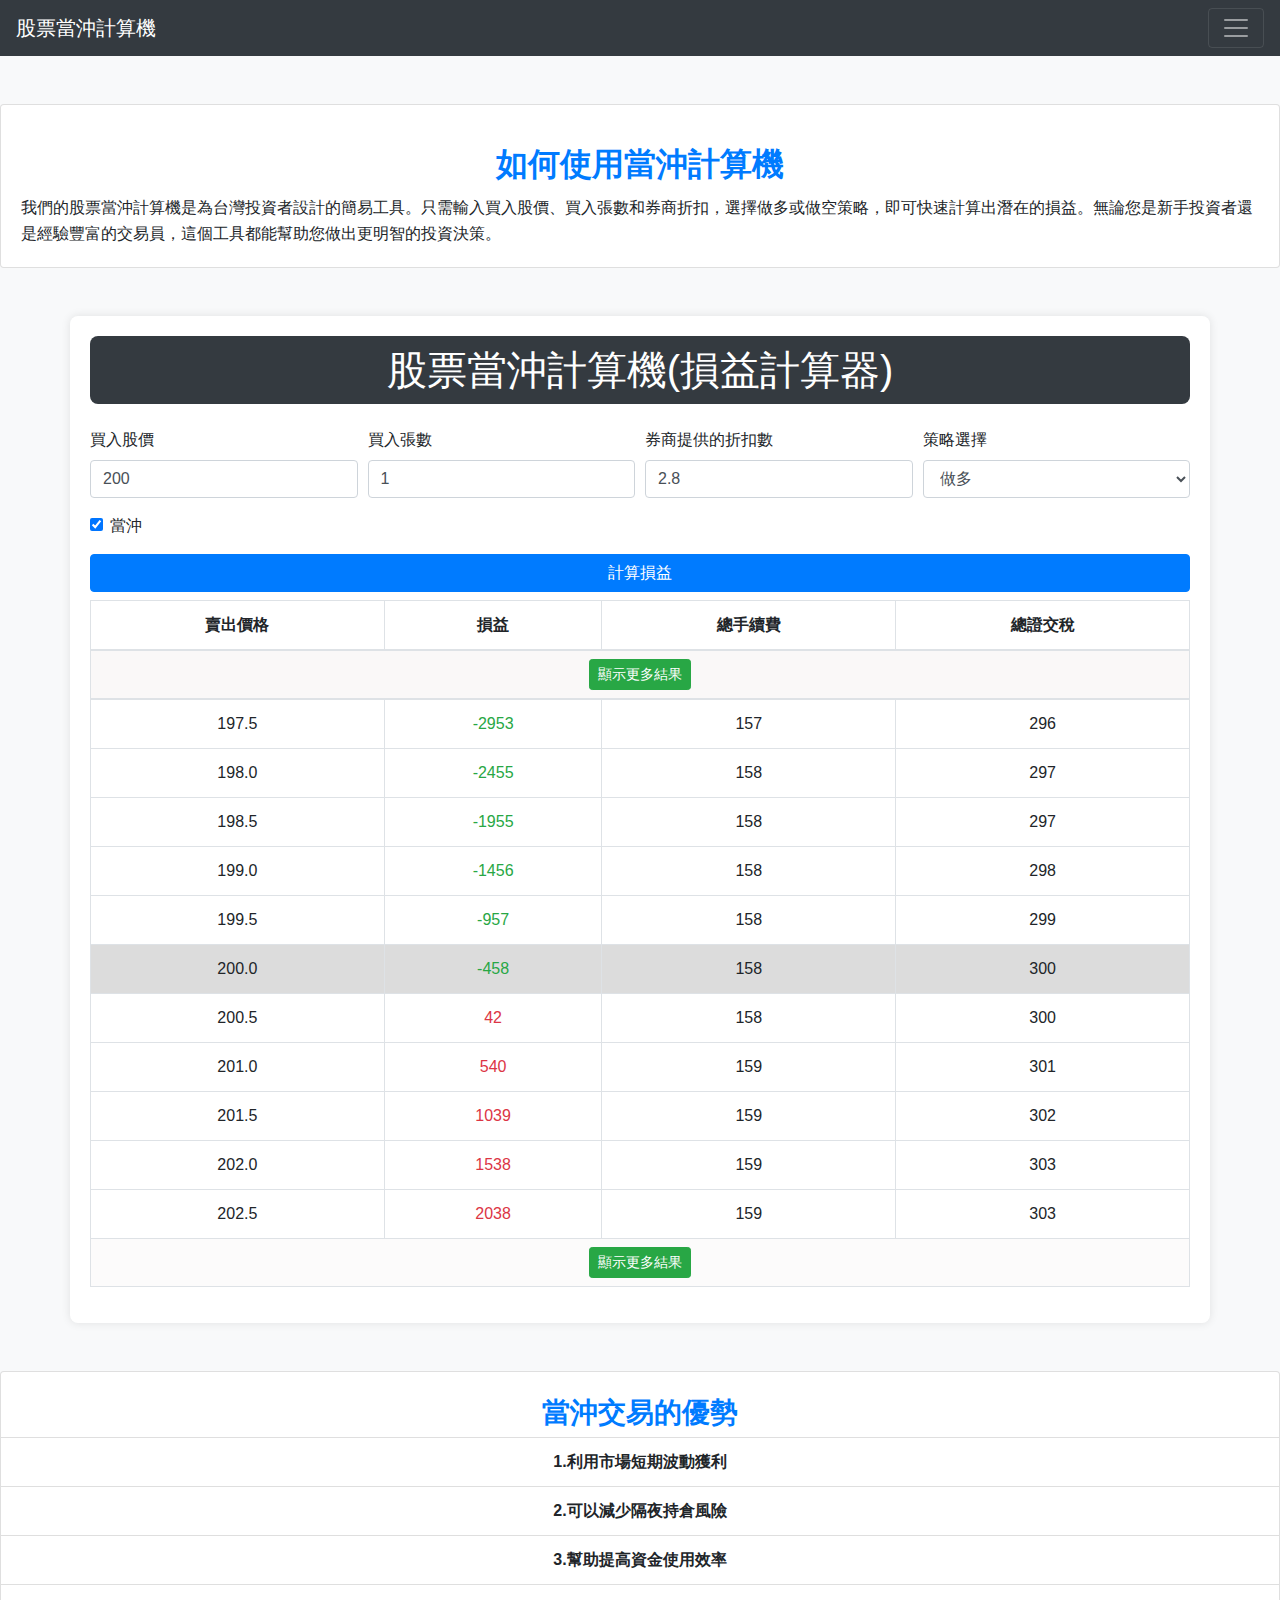
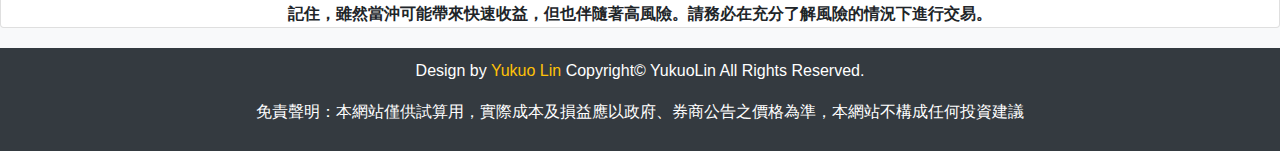
<file: index.html>
<!DOCTYPE html>
<html lang="zh-Hant">

<head>
    <meta charset="UTF-8">
    <meta name="viewport" content="width=device-width, initial-scale=1.0">
    <title>股票當沖計算機 | 台股損益計算器 | 簡易介面 | 2024最新版</title>
    <meta name="description" content="2024最新台股當沖計算機,簡潔易用介面。快速計算股票交易損益,支持做多做空。免費使用,適合新手和專業投資者。立即試算您的投資收益!">
    <meta name="keywords" content="股票當沖計算機, 股票損益計算器, 股價計算器, 股票收益計算, 股票當沖, 做多, 做空, 股票交易, 股票收益, 台股">
    <meta name="author" content="Yukuo Lin">
    <meta name="robots" content="index, follow">
    <meta name="google-site-verification" content="Xbb8YU7cpGekhj0w4rnyZ8dIU-oqj7rPpY-SDo8FsMc" />

    <!-- Social Media Integration -->
    <meta property="og:title" content="股票當沖計算機 | 台股損益計算器 | 簡易介面 | 2024最新版">
    <meta property="og:description" content="2024最新台股當沖計算機,簡潔易用介面。快速計算股票交易損益,支持做多做空。免費使用,適合新手和專業投資者。立即試算您的投資收益!">
    <meta property="og:url" content="https://yukuolin.github.io/">
    <meta property="og:type" content="website">

    <meta name="twitter:card" content="summary_large_image">
    <meta name="twitter:title" content="股票當沖計算機 | 台股損益計算器 | 簡易介面 | 2024最新版">
    <meta name="twitter:description" content="2024最新台股當沖計算機,簡潔易用介面。快速計算股票交易損益,支持做多做空。免費使用,適合新手和專業投資者。立即試算您的投資收益!">

    <link href="https://stackpath.bootstrapcdn.com/bootstrap/4.5.2/css/bootstrap.min.css" rel="stylesheet">
    <link rel="stylesheet" href="style.css">
    <script src="https://code.jquery.com/jquery-3.5.1.min.js" defer></script>
    <script src="https://stackpath.bootstrapcdn.com/bootstrap/4.5.2/js/bootstrap.min.js" defer></script>
    <script src="/my.js" defer></script>

    <!-- google ad -->
    <script async src="https://pagead2.googlesyndication.com/pagead/js/adsbygoogle.js?client=ca-pub-3630139872305550"
        crossorigin="anonymous"></script>

    <!-- Structured Data for Rich Snippets -->
    <script type="application/ld+json">
    {
        "@context": "http://schema.org",
        "@type": "WebPage",
        "name": "股票當沖計算機",
        "description": "2024最新台股當沖計算機,簡潔易用介面。快速計算股票交易損益,支持做多做空。免費使用,適合新手和專業投資者。立即試算您的投資收益!",
        "author": {
            "@type": "Person",
            "name": "Yukuo Lin"
        },
        "mainEntity": {
            "@type": "WebPageElement",
            "name": "股票當沖計算機",
            "description": "這個股票當沖計算機可以幫助您計算股票交易的損益，無論是做多還是做空。",
            "url": "https://yukuolin.github.io/"
        }
    }
    </script>
    <script type="application/ld+json">
    {
      "@context": "http://schema.org",
      "@type": "SoftwareApplication",
      "name": "股票當沖計算機",
      "applicationCategory": "FinanceApplication",
      "operatingSystem": "Web",
      "offers": {
        "@type": "Offer",
        "price": "0",
        "priceCurrency": "TWD"
      }
    }
    </script>
</head>

<body role="document">
    <!-- onead -->
<!--     <div id="div-onead-draft"></div>
    <script type="text/javascript">
        var custom_call = function (params) {
            if (params.hasAd) {
                console.log('TD has AD')
            } else {
                console.log('TD AD Empty')
            }
        }
        ONEAD_TEXT = {};
        ONEAD_TEXT.pub = {};
        ONEAD_TEXT.pub.uid = "2000257";
        ONEAD_TEXT.pub.slotobj = document.getElementById("div-onead-draft");
        ONEAD_TEXT.pub.player_mode = "text-drive";
        ONEAD_TEXT.pub.queryAdCallback = custom_call;
        window.ONEAD_text_pubs = window.ONEAD_text_pubs || [];
        ONEAD_text_pubs.push(ONEAD_TEXT);
    </script>
    <script src="https://ad-specs.guoshipartners.com/static/js/ad-serv.min.js"></script> -->

    <!-- full ad -->
    <!-- <div id="oneadMFSDFPTag"></div>
    <script type="text/javascript">
        var custom_call = function (params) {
            if (params.hasAd) {
                console.log('MFS has AD')
            } else {
                console.log('MFS AD empty')
            }
        }
        var _ONEAD = {};
        _ONEAD.pub = {};
        _ONEAD.pub.slotobj = document.getElementById("oneadMFSDFPTag");
        _ONEAD.pub.slots = ["div-onead-ad"];
        _ONEAD.pub.uid = "2000257";
        _ONEAD.pub.external_url = "https://onead.onevision.com.tw/";
        _ONEAD.pub.player_mode_div = "div-onead-ad";
        _ONEAD.pub.player_mode = "mobile-fullscreen";
        _ONEAD.pub.google_view_click = "%%CLICK_URL_UNESC%%";
        _ONEAD.pub.google_view_pixel = "";
        _ONEAD.pub.queryAdCallback = custom_call
        var ONEAD_pubs = ONEAD_pubs || [];
        ONEAD_pubs.push(_ONEAD);
    </script>
    <script type="text/javascript" src="https://ad-specs.guoshipartners.com/static/js/onead-lib.min.js"></script> -->
    <!-- Navbar -->
    <nav class="navbar navbar-dark bg-dark">
        <a class="navbar-brand" href="./">股票當沖計算機</a>
        <button class="navbar-toggler" type="button" data-toggle="collapse" data-target="#navbarNav"
            aria-controls="navbarNav" aria-expanded="false" aria-label="Toggle navigation">
            <span class="navbar-toggler-icon"></span>
        </button>
        <div class="collapse navbar-collapse" id="navbarNav">
            <ul class="navbar-nav">
                <li class="nav-item">
                    <a class="nav-link" href="./">股票當沖計算機</a>
                </li>
                <li class="nav-item">
                    <a class="nav-link" href="./freshmen.html">給新手投資人的建議</a>
                </li>
                <li class="nav-item">
                    <a class="nav-link" href="./risk.html">股票投資的風險</a>
                </li>
                <li class="nav-item">
                    <a class="nav-link" href="./caculation.html">手續費及證交稅的計算方式</a>
                </li>
            </ul>
        </div>
    </nav>
    <div class="card mt-5">
        <div class="card-body">
            <h2 class="card-title  text-primary text-center font-weight-bold">如何使用當沖計算機</h2>
            <p class="card-text">
                我們的股票當沖計算機是為台灣投資者設計的簡易工具。只需輸入買入股價、買入張數和券商折扣，選擇做多或做空策略，即可快速計算出潛在的損益。無論您是新手投資者還是經驗豐富的交易員，這個工具都能幫助您做出更明智的投資決策。
            </p>
        </div>
    </div>
    <div id="page-content-wrapper">
        <div class="container mt-5 mb-3">
            <h1 class="h1 text-center">股票當沖計算機(損益計算器)</h1>
            <form id="stockForm" class="mt-4">
                <div class="form-row">
                    <div class="form-group col-md-3">
                        <label for="buyPrice">買入股價</label>
                        <input type="number" class="form-control" id="buyPrice" placeholder="輸入買入股價" step="0.1"
                            required>
                    </div>
                    <div class="form-group col-md-3">
                        <label for="buyShares">買入張數</label>
                        <input type="number" class="form-control" id="buyShares" placeholder="輸入買入張數" required>
                    </div>
                    <div class="form-group col-md-3">
                        <label for="discount">券商提供的折扣數</label>
                        <input type="number" class="form-control" id="discount" value="2.8" placeholder="輸入券商提供的折扣數"
                            min="0" max="10" step="0.1" required>
                    </div>
                    <div class="form-group col-md-3">
                        <label for="strategy">策略選擇</label>
                        <select class="form-control" id="strategy" required>
                            <option value="long">做多</option>
                            <option value="short">做空</option>
                        </select>
                    </div>
                </div>
                <div class="form-group form-check">
                    <input type="checkbox" class="form-check-input" id="isDayTrading" checked>
                    <label class="form-check-label" for="isDayTrading">當沖</label>
                </div>
                <button type="submit" class="btn btn-primary mb-2 w-100 w-md-75 w-lg-50">計算損益</button>
            </form>
            <table class="table table-bordered table-responsive-sm results-table" id="resultsTable"
                style="text-align: center;">
                <thead class="thead-custom">
                    <tr>
                        <th>賣出價格</th>
                        <th>損益</th>
                        <th>總手續費</th>
                        <th>總證交稅</th>
                    </tr>
                    <tr>
                        <td class="more-results text-center p-2" style="background-color: #faf8f8; display: none;"
                            colspan="4">
                            <button class="btn btn-success btn-sm" id="showMoreTop">顯示更多結果</button>
                        </td>
                    </tr>
                </thead>
                <tbody>
                    <!-- Results will be inserted here -->
                    <tr>
                        <td class="more-results text-center p-2" style="background-color: #fcfbfb; display: none;"
                            colspan="4">
                            <button class="btn btn-success btn-sm" id="showMoreBottom">顯示更多結果</button>
                        </td>
                    </tr>
                </tbody>
            </table>
        </div>

    </div>
    <div class="card mt-5  text-center font-weight-bold">
        <h3 class="mt-4  text-primary font-weight-bold">當沖交易的優勢</h3>
        <ul class="list-group list-group-flush">
            <li class="list-group-item">1.利用市場短期波動獲利</li>
            <li class="list-group-item">2.可以減少隔夜持倉風險</li>
            <li class="list-group-item">3.幫助提高資金使用效率</li>
        </ul>

        <p class="card-text mt-3">記住，雖然當沖可能帶來快速收益，但也伴隨著高風險。請務必在充分了解風險的情況下進行交易。</p>
    </div>
    <!-- onead -->
<!--     <div id="div-onead-draft"></div>
    <script type="text/javascript">
        var custom_call = function (params) {
            if (params.hasAd) {
                console.log('TD has AD')
            } else {
                console.log('TD AD Empty')
            }
        }
        ONEAD_TEXT = {};
        ONEAD_TEXT.pub = {};
        ONEAD_TEXT.pub.uid = "2000257";
        ONEAD_TEXT.pub.slotobj = document.getElementById("div-onead-draft");
        ONEAD_TEXT.pub.player_mode = "text-drive";
        ONEAD_TEXT.pub.queryAdCallback = custom_call;
        window.ONEAD_text_pubs = window.ONEAD_text_pubs || [];
        ONEAD_text_pubs.push(ONEAD_TEXT);
    </script>
    <script src="https://ad-specs.guoshipartners.com/static/js/ad-serv.min.js" defer></script>
    </div> -->

    <footer class="footer">
        <p>Design by <a href="#">Yukuo Lin</a> Copyright© YukuoLin All Rights Reserved.</p>
        <p>免責聲明：本網站僅供試算用，實際成本及損益應以政府、券商公告之價格為準，本網站不構成任何投資建議</p>
    </footer>
</body>

</html>
</file>
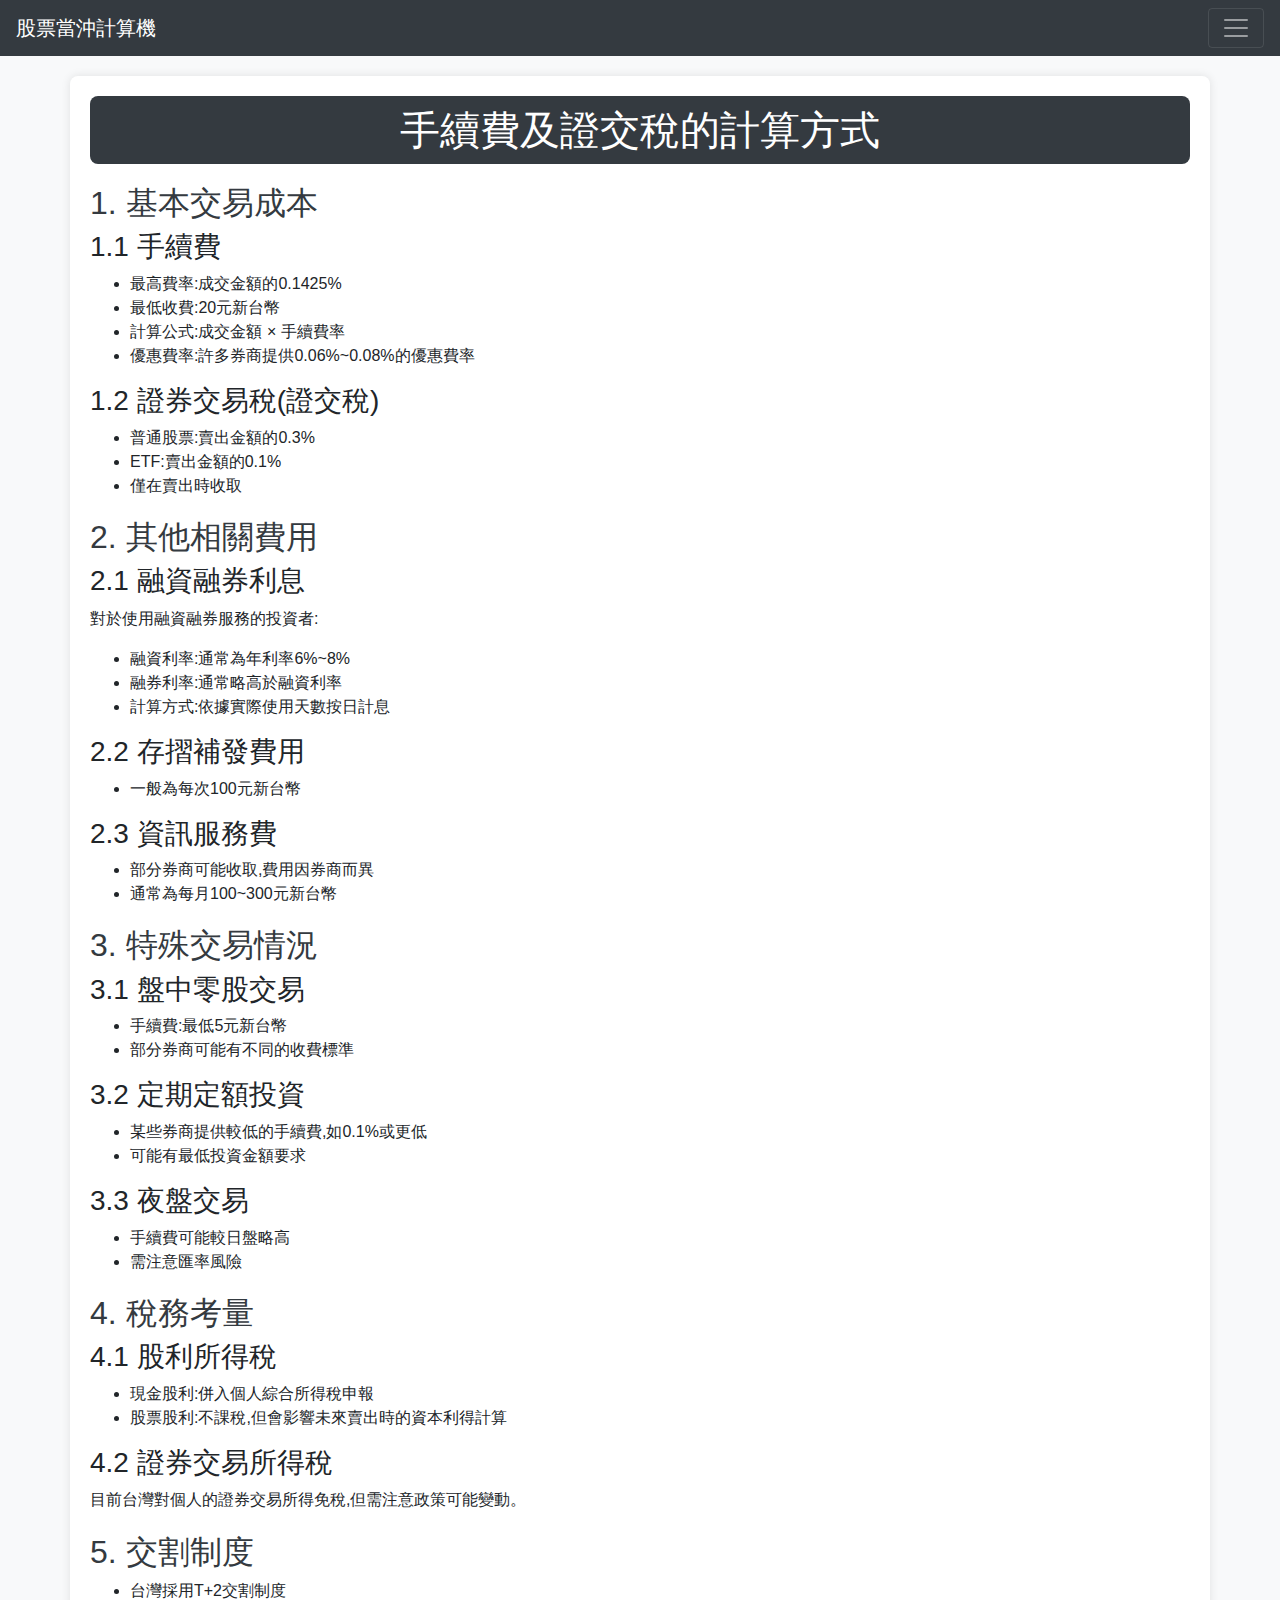
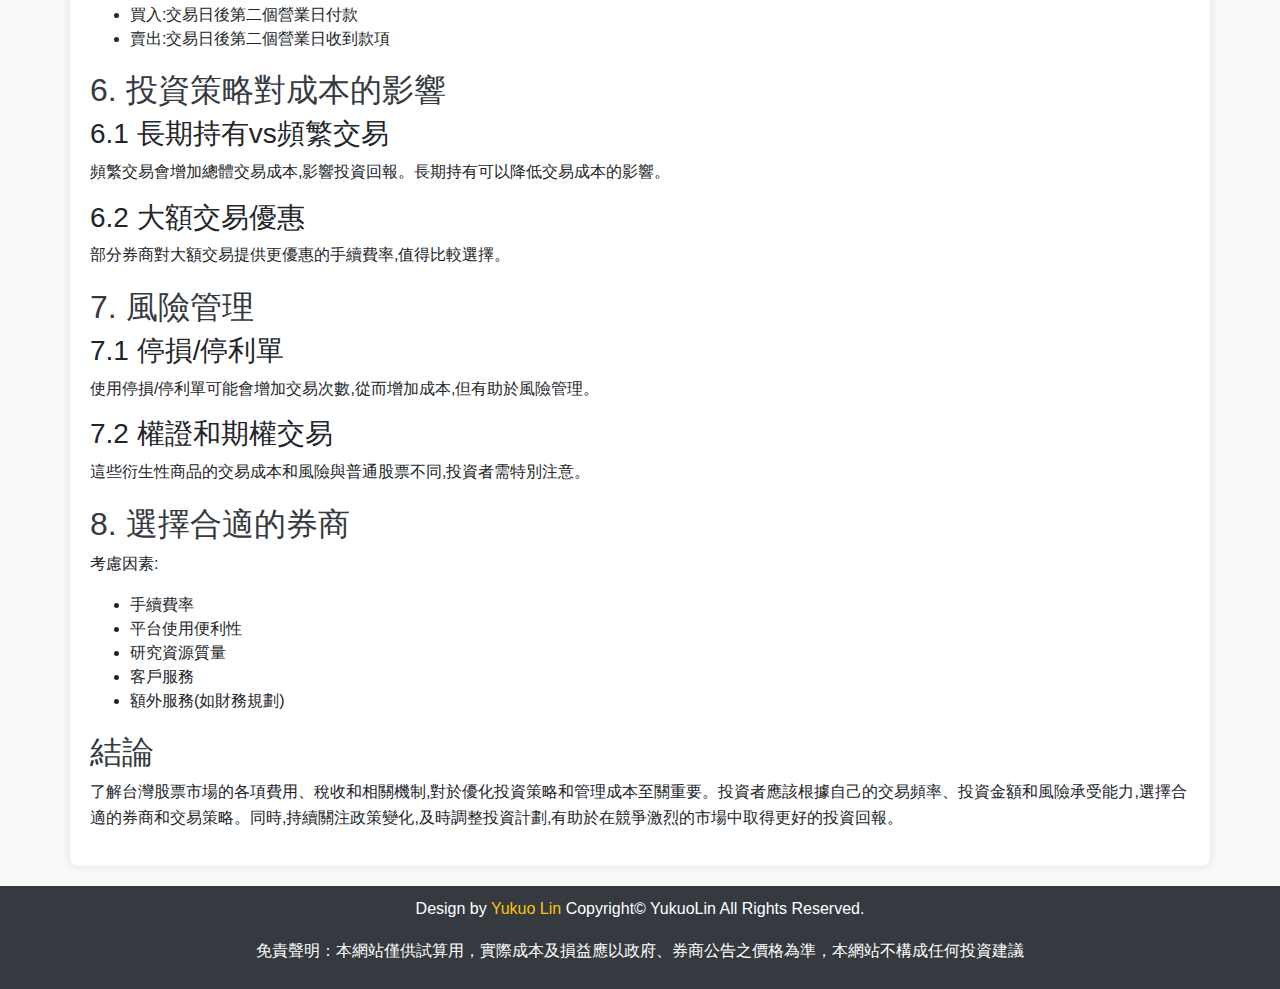
<file: caculation.html>
<!DOCTYPE html>
<html lang="zh-Hant">

<head>
    <meta charset="UTF-8">
    <meta name="viewport" content="width=device-width, initial-scale=1.0">
    <title>手續費及證交稅的計算方式  | 2024年最新投資指南</title>
    <meta name="description" content="2024最新台股當沖計算機,簡潔易用介面。快速計算股票交易損益,支持做多做空。免費使用,適合新手和專業投資者。立即試算您的投資收益!">
    <meta name="keywords" content="股票當沖計算機, 股票損益計算器, 股價計算器, 股票收益計算, 股票當沖, 做多, 做空, 股票交易, 股票收益, 台股">
    <meta name="author" content="Yukuo Lin">
    <meta name="robots" content="index, follow">

    <!-- Social Media Integration -->
    <meta property="og:title" content="股票當沖計算機 | 台股損益計算器 | 簡易介面 | 2024最新版">
    <meta property="og:description" content="2024最新台股當沖計算機,簡潔易用介面。快速計算股票交易損益,支持做多做空。免費使用,適合新手和專業投資者。立即試算您的投資收益!">
    <meta property="og:url" content="https://yukuolin.github.io/">
    <meta property="og:type" content="website">

    <meta name="twitter:card" content="summary_large_image">
    <meta name="twitter:title" content="股票當沖計算機 | 台股損益計算器 | 簡易介面 | 2024最新版">
    <meta name="twitter:description" content="2024最新台股當沖計算機,簡潔易用介面。快速計算股票交易損益,支持做多做空。免費使用,適合新手和專業投資者。立即試算您的投資收益!">

    <link href="https://stackpath.bootstrapcdn.com/bootstrap/4.5.2/css/bootstrap.min.css" rel="stylesheet">
    <script src="https://code.jquery.com/jquery-3.5.1.min.js" defer></script>
    <script src="https://stackpath.bootstrapcdn.com/bootstrap/4.5.2/js/bootstrap.min.js" defer></script>
    <script src="/my.js" defer></script>

    <!-- google ad -->
    <script async src="https://pagead2.googlesyndication.com/pagead/js/adsbygoogle.js?client=ca-pub-3630139872305550"
        crossorigin="anonymous"></script>

    <!-- Structured Data for Rich Snippets -->
    <script type="application/ld+json">
        {
          "@context": "http://schema.org",
          "@type": "WebPage",
          "name": "台股交易成本詳解:手續費、證交稅及其他費用計算指南",
          "description": "2024年最新台股交易成本完整指南。詳細解析手續費、證交稅計算方式,以及其他隱藏費用。助您精準把握投資成本,做出明智決策。新手投資者必讀!",
          "author": {
            "@type": "Person",
            "name": "Yukuo Lin"
          },
          "mainEntity": {
            "@type": "Article",
            "name": "台股交易成本計算指南",
            "description": "本文詳細介紹了台股交易中的各項成本,包括手續費、證交稅、融資融券利息等,幫助投資者全面了解交易成本構成。",
            "url": "https://yukuolin.github.io/trading-costs-guide.html"
          },
          "datePublished": "2024-08-06",
          "dateModified": "2024-08-06",
          "publisher": {
            "@type": "Organization",
            "name": "Yukuo Lin投資指南",
            "logo": {
              "@type": "ImageObject",
              "url": "https://yukuolin.github.io/logo.png"
            }
          }
        }
        </script>
        
        <script type="application/ld+json">
        {
          "@context": "http://schema.org",
          "@type": "SoftwareApplication",
          "name": "台股交易成本計算器",
          "applicationCategory": "FinanceApplication",
          "operatingSystem": "Web",
          "offers": {
            "@type": "Offer",
            "price": "0",
            "priceCurrency": "TWD"
          },
          "description": "免費線上計算台股交易成本,包括手續費、證交稅等。適用於普通交易、當沖、融資融券等多種交易方式。",
          "softwareVersion": "2024.1",
          "fileSize": "5MB",
          "interactionCount": "10000+ 次使用",
          "aggregateRating": {
            "@type": "AggregateRating",
            "ratingValue": "4.8",
            "ratingCount": "500"
          }
        }
        </script>
    <style>
        body {
            background-color: #f8f9fa;
            font-family: Arial, sans-serif;
        }

        .container {
            background-color: #fff;
            padding: 20px;
            border-radius: 8px;
            box-shadow: 0 0 10px rgba(0, 0, 0, 0.1);
            margin-top: 20px;
        }

        h1 {
            background-color: #343a40;
            color: #fff;
            text-align: center;
            padding: 10px 0;
            border-radius: 8px;
        }

        h2 {
            margin-top: 20px;
            color: #343a40;
        }

        p {
            line-height: 1.6;
        }

        .highlight {
            background-color: #dcdcdc;
            padding: 5px;
            border-radius: 5px;
        }

        .footer {
            background-color: #343a40;
            color: #fff;
            text-align: center;
            padding: 10px 0;
            position: relative;
            margin-top: 20px;
        }

        .footer a {
            color: #ffc107;
            text-decoration: none;
        }

        .footer a:hover {
            text-decoration: underline;
        }

        /* .img-fluid {
            max-width: 100%;
            height: auto;
            border-radius: 8px;
            margin-top: 10px;
        } */

        /* .content {
            margin-left: 220px;
            padding: 20px;
        } */

        .navbar-vertical {
            position: fixed;
            top: 0;
            left: 0;
            height: 100%;
            width: 200px;
            background-color: #343a40;
            padding-top: 20px;
        }

        @media (max-width: 768px) {
            .navbar-vertical {
                position: relative;
                width: 100%;
                height: auto;
            }

            .content {
                margin-left: 0;
                padding: 20px;
            }
        }
    </style>
</head>

<body>
    <!-- onead -->
    <div id="div-onead-draft"></div>
    <script type="text/javascript">
        var custom_call = function (params) {
            if (params.hasAd) {
                console.log('TD has AD')
            } else {
                console.log('TD AD Empty')
            }
        }
        ONEAD_TEXT = {};
        ONEAD_TEXT.pub = {};
        ONEAD_TEXT.pub.uid = "2000257";
        ONEAD_TEXT.pub.slotobj = document.getElementById("div-onead-draft");
        ONEAD_TEXT.pub.player_mode = "text-drive";
        ONEAD_TEXT.pub.queryAdCallback = custom_call;
        window.ONEAD_text_pubs = window.ONEAD_text_pubs || [];
        ONEAD_text_pubs.push(ONEAD_TEXT);
    </script>
    <script src="https://ad-specs.guoshipartners.com/static/js/ad-serv.min.js"></script>
    <nav class="navbar navbar-dark bg-dark">
        <a class="navbar-brand" href="./">股票當沖計算機</a>
        <button class="navbar-toggler" type="button" data-toggle="collapse" data-target="#navbarNav"
            aria-controls="navbarNav" aria-expanded="false" aria-label="Toggle navigation">
            <span class="navbar-toggler-icon"></span>
        </button>
        <div class="collapse navbar-collapse" id="navbarNav">
            <ul class="navbar-nav">
                <li class="nav-item">
                    <a class="nav-link" href="./">股票當沖計算機</a>
                </li>
                <li class="nav-item">
                    <a class="nav-link" href="./freshmen.html">給新手投資人的建議</a>
                </li>
                <li class="nav-item">
                    <a class="nav-link" href="./risk.html">股票投資的風險</a>
                </li>
                <li class="nav-item">
                    <a class="nav-link" href="./caculation.html">手續費及證交稅的計算方式</a>
                </li>
            </ul>
        </div>
    </nav>

    <div class="content">
        <div class="container">

            <h1>手續費及證交稅的計算方式</h1>
            <h2>1. 基本交易成本</h2>
            <h3>1.1 手續費</h3>
            <ul>
                <li>最高費率:成交金額的0.1425%</li>
                <li>最低收費:20元新台幣</li>
                <li>計算公式:成交金額 × 手續費率</li>
                <li>優惠費率:許多券商提供0.06%~0.08%的優惠費率</li>
            </ul>
            <h3>1.2 證券交易稅(證交稅)</h3>
            <ul>
                <li>普通股票:賣出金額的0.3%</li>
                <li>ETF:賣出金額的0.1%</li>
                <li>僅在賣出時收取</li>
            </ul>
            <h2>2. 其他相關費用</h2>
            <h3>2.1 融資融券利息</h3>
            <p>對於使用融資融券服務的投資者:</p>
            <ul>
                <li>融資利率:通常為年利率6%~8%</li>
                <li>融券利率:通常略高於融資利率</li>
                <li>計算方式:依據實際使用天數按日計息</li>
            </ul>
            <h3>2.2 存摺補發費用</h3>
            <ul>
                <li>一般為每次100元新台幣</li>
            </ul>
            <h3>2.3 資訊服務費</h3>
            <ul>
                <li>部分券商可能收取,費用因券商而異</li>
                <li>通常為每月100~300元新台幣</li>
            </ul>
            <h2>3. 特殊交易情況</h2>
            <h3>3.1 盤中零股交易</h3>
            <ul>
                <li>手續費:最低5元新台幣</li>
                <li>部分券商可能有不同的收費標準</li>
            </ul>
            <h3>3.2 定期定額投資</h3>
            <ul>
                <li>某些券商提供較低的手續費,如0.1%或更低</li>
                <li>可能有最低投資金額要求</li>
            </ul>
            <h3>3.3 夜盤交易</h3>
            <ul>
                <li>手續費可能較日盤略高</li>
                <li>需注意匯率風險</li>
            </ul>
            <h2>4. 稅務考量</h2>
            <h3>4.1 股利所得稅</h3>
            <ul>
                <li>現金股利:併入個人綜合所得稅申報</li>
                <li>股票股利:不課稅,但會影響未來賣出時的資本利得計算</li>
            </ul>
            <h3>4.2 證券交易所得稅</h3>
            <p>目前台灣對個人的證券交易所得免稅,但需注意政策可能變動。</p>
            <h2>5. 交割制度</h2>
            <ul>
                <li>台灣採用T+2交割制度</li>
                <li>買入:交易日後第二個營業日付款</li>
                <li>賣出:交易日後第二個營業日收到款項</li>
            </ul>
            <h2>6. 投資策略對成本的影響</h2>
            <h3>6.1 長期持有vs頻繁交易</h3>
            <p>頻繁交易會增加總體交易成本,影響投資回報。長期持有可以降低交易成本的影響。</p>
            <h3>6.2 大額交易優惠</h3>
            <p>部分券商對大額交易提供更優惠的手續費率,值得比較選擇。</p>
            <h2>7. 風險管理</h2>
            <h3>7.1 停損/停利單</h3>
            <p>使用停損/停利單可能會增加交易次數,從而增加成本,但有助於風險管理。</p>
            <h3>7.2 權證和期權交易</h3>
            <p>這些衍生性商品的交易成本和風險與普通股票不同,投資者需特別注意。</p>
            <h2>8. 選擇合適的券商</h2>
            <p>考慮因素:</p>
            <ul>
                <li>手續費率</li>
                <li>平台使用便利性</li>
                <li>研究資源質量</li>
                <li>客戶服務</li>
                <li>額外服務(如財務規劃)</li>
            </ul>
            <h2>結論</h2>
            <p>了解台灣股票市場的各項費用、稅收和相關機制,對於優化投資策略和管理成本至關重要。投資者應該根據自己的交易頻率、投資金額和風險承受能力,選擇合適的券商和交易策略。同時,持續關注政策變化,及時調整投資計劃,有助於在競爭激烈的市場中取得更好的投資回報。
            </p>

        </div>
    </div>
    <!-- onead -->
    <div id="div-onead-draft"></div>
    <script type="text/javascript">
        var custom_call = function (params) {
            if (params.hasAd) {
                console.log('TD has AD')
            } else {
                console.log('TD AD Empty')
            }
        }
        ONEAD_TEXT = {};
        ONEAD_TEXT.pub = {};
        ONEAD_TEXT.pub.uid = "2000257";
        ONEAD_TEXT.pub.slotobj = document.getElementById("div-onead-draft");
        ONEAD_TEXT.pub.player_mode = "text-drive";
        ONEAD_TEXT.pub.queryAdCallback = custom_call;
        window.ONEAD_text_pubs = window.ONEAD_text_pubs || [];
        ONEAD_text_pubs.push(ONEAD_TEXT);
    </script>
    <script src="https://ad-specs.guoshipartners.com/static/js/ad-serv.min.js"></script>

    <footer class="footer">
        <p>Design by <a href="#">Yukuo Lin</a> Copyright© YukuoLin All Rights Reserved.</p>
        <p>免責聲明：本網站僅供試算用，實際成本及損益應以政府、券商公告之價格為準，本網站不構成任何投資建議</p>
    </footer>

    <script src="https://code.jquery.com/jquery-3.5.1.slim.min.js"></script>
    <script src="https://cdn.jsdelivr.net/npm/@popperjs/core@2.5.4/dist/umd/popper.min.js"></script>
    <script src="https://stackpath.bootstrapcdn.com/bootstrap/4.5.2/js/bootstrap.min.js"></script>
</body>
</file>
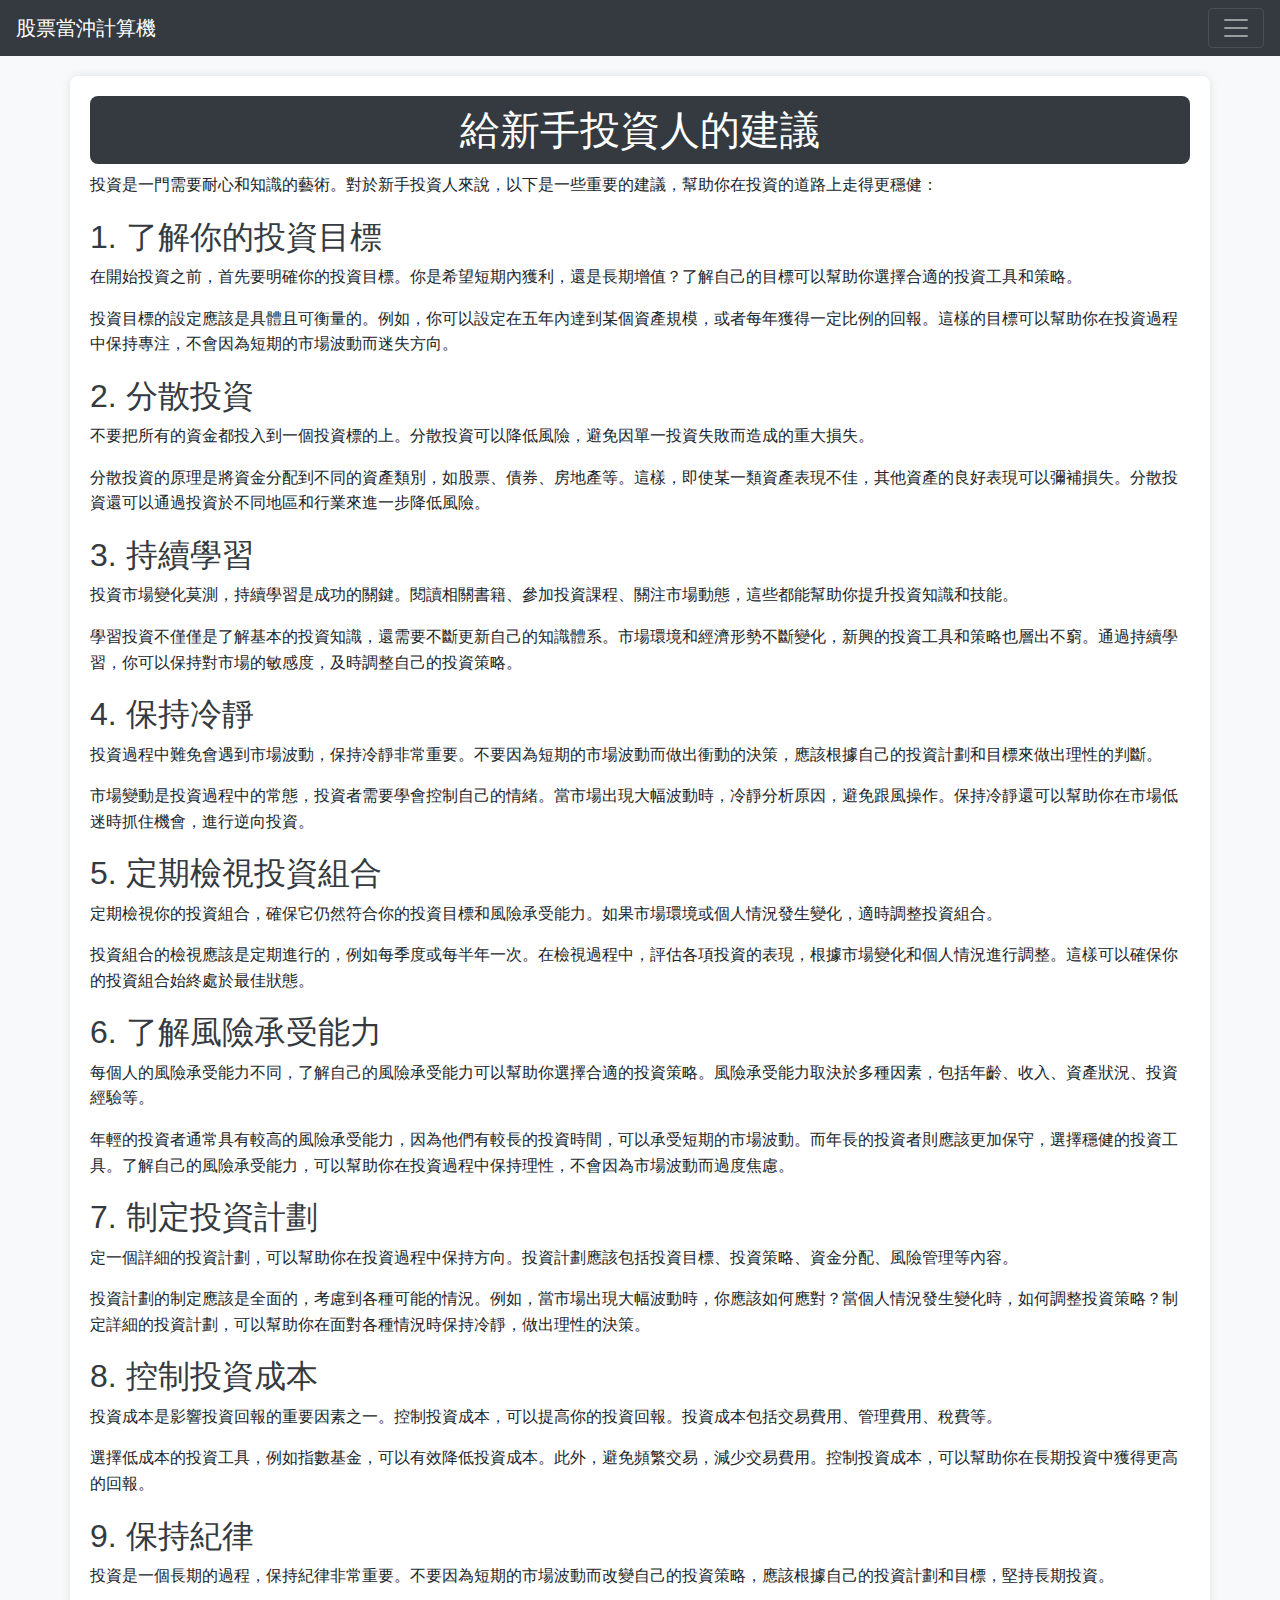
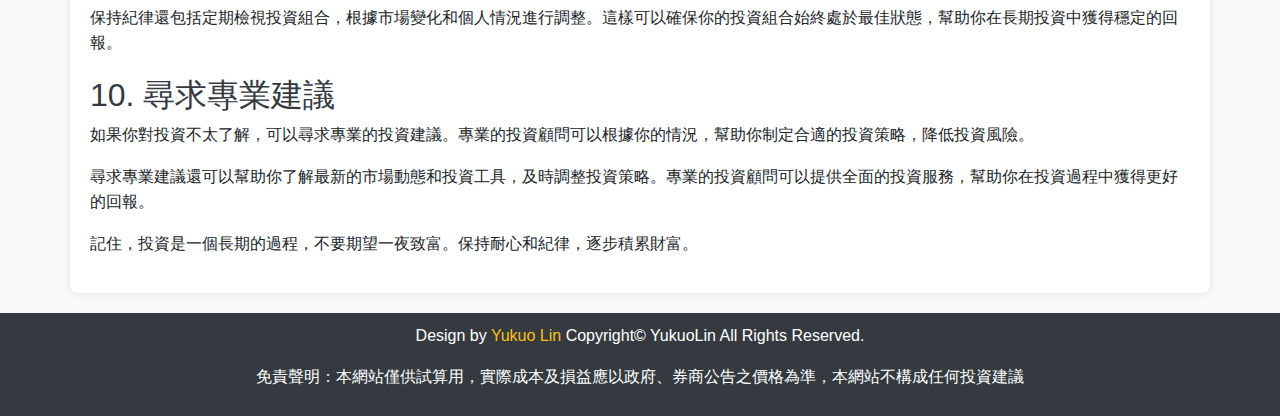
<file: freshmen.html>
<!DOCTYPE html>
<html lang="zh-Hant">

<head>
    <meta charset="UTF-8">
    <meta name="viewport" content="width=device-width, initial-scale=1.0">
    <title>給新手投資人的建議 | 2024年最新投資指南</title>
    <meta name="description" content="2024最新台股當沖計算機,簡潔易用介面。快速計算股票交易損益,支持做多做空。免費使用,適合新手和專業投資者。立即試算您的投資收益!">
    <meta name="keywords" content="股票當沖計算機, 股票損益計算器, 股價計算器, 股票收益計算, 股票當沖, 做多, 做空, 股票交易, 股票收益, 台股">
    <meta name="author" content="Yukuo Lin">
    <meta name="robots" content="index, follow">

    <!-- Social Media Integration -->
    <meta property="og:title" content="股票當沖計算機 | 台股損益計算器 | 簡易介面 | 2024最新版">
    <meta property="og:description" content="2024最新台股當沖計算機,簡潔易用介面。快速計算股票交易損益,支持做多做空。免費使用,適合新手和專業投資者。立即試算您的投資收益!">
    <meta property="og:url" content="https://yukuolin.github.io/">
    <meta property="og:type" content="website">

    <meta name="twitter:card" content="summary_large_image">
    <meta name="twitter:title" content="股票當沖計算機 | 台股損益計算器 | 簡易介面 | 2024最新版">
    <meta name="twitter:description" content="2024最新台股當沖計算機,簡潔易用介面。快速計算股票交易損益,支持做多做空。免費使用,適合新手和專業投資者。立即試算您的投資收益!">

    <link href="https://stackpath.bootstrapcdn.com/bootstrap/4.5.2/css/bootstrap.min.css" rel="stylesheet">
    <script src="https://code.jquery.com/jquery-3.5.1.min.js" defer></script>
    <script src="https://stackpath.bootstrapcdn.com/bootstrap/4.5.2/js/bootstrap.min.js" defer></script>
    <script src="/my.js" defer></script>

    <!-- google ad -->
    <script async src="https://pagead2.googlesyndication.com/pagead/js/adsbygoogle.js?client=ca-pub-3630139872305550"
        crossorigin="anonymous"></script>

    <!-- Structured Data for Rich Snippets -->
    <script type="application/ld+json">
        {
          "@context": "http://schema.org",
          "@type": "WebPage",
          "name": "給新手投資人的建議 | 2024年最新股市入門指南",
          "description": "為新手投資者提供10條重要建議,助你制定投資策略、管理風險,穩健積累財富。包括設定投資目標、分散投資、持續學習等關鍵點。適合初學者的股市投資入門指南。",
          "author": {
            "@type": "Person",
            "name": "Yukuo Lin"
          },
          "mainEntity": {
            "@type": "Article",
            "headline": "給新手投資人的10大建議: 2024年股市投資指南",
            "description": "本文為新手投資者提供10條重要建議,涵蓋投資目標設定、風險管理、持續學習等關鍵點,幫助您在股市投資中穩健成長。",
            "datePublished": "2024-01-01",
            "dateModified": "2024-08-06",
            "author": {
              "@type": "Person",
              "name": "Yukuo Lin"
            }
          },
          "keywords": "新手投資, 投資建議, 股市入門, 投資策略, 風險管理, 財富積累",
          "url": "https://yukuolin.github.io/freshmen.html"
        }
        </script>
        
        <script type="application/ld+json">
        {
          "@context": "http://schema.org",
          "@type": "FAQPage",
          "mainEntity": [{
            "@type": "Question",
            "name": "新手投資者應該如何開始投資?",
            "acceptedAnswer": {
              "@type": "Answer",
              "text": "新手投資者應該從以下幾點開始：1. 明確投資目標 2. 學習基本投資知識 3. 開始小額投資 4. 分散投資以降低風險 5. 持續學習和調整策略"
            }
          }, {
            "@type": "Question",
            "name": "投資股市的主要風險有哪些?",
            "acceptedAnswer": {
              "@type": "Answer",
              "text": "投資股市的主要風險包括：1. 市場風險 2. 公司特定風險 3. 流動性風險 4. 系統性風險 5. 心理風險。新手投資者應該充分了解這些風險並制定相應的風險管理策略。"
            }
          }, {
            "@type": "Question",
            "name": "如何制定合適的投資策略?",
            "acceptedAnswer": {
              "@type": "Answer",
              "text": "制定合適的投資策略應考慮以下因素：1. 個人財務目標 2. 風險承受能力 3. 投資時間跨度 4. 當前市場環境 5. 個人知識和經驗水平。根據這些因素,選擇適合自己的投資工具和方法。"
            }
          }]
        }
        </script>
    <style>
        body {
            background-color: #f8f9fa;
            font-family: Arial, sans-serif;
        }

        .container {
            background-color: #fff;
            padding: 20px;
            border-radius: 8px;
            box-shadow: 0 0 10px rgba(0, 0, 0, 0.1);
            margin-top: 20px;
        }

        h1 {
            background-color: #343a40;
            color: #fff;
            text-align: center;
            padding: 10px 0;
            border-radius: 8px;
        }

        h2 {
            margin-top: 20px;
            color: #343a40;
        }

        p {
            line-height: 1.6;
        }

        .highlight {
            background-color: #dcdcdc;
            padding: 5px;
            border-radius: 5px;
        }

        .footer {
            background-color: #343a40;
            color: #fff;
            text-align: center;
            padding: 10px 0;
            position: relative;
            margin-top: 20px;
        }

        .footer a {
            color: #ffc107;
            text-decoration: none;
        }

        .footer a:hover {
            text-decoration: underline;
        }

        /* .img-fluid {
            max-width: 100%;
            height: auto;
            border-radius: 8px;
            margin-top: 10px;
        } */

        /* .content {
            margin-left: 220px;
            padding: 20px;
        } */

        .navbar-vertical {
            position: fixed;
            top: 0;
            left: 0;
            height: 100%;
            width: 200px;
            background-color: #343a40;
            padding-top: 20px;
        }

        @media (max-width: 768px) {
            .navbar-vertical {
                position: relative;
                width: 100%;
                height: auto;
            }

            .content {
                margin-left: 0;
                padding: 20px;
            }
        }
    </style>
</head>

<body>
    <!-- onead -->
    <div id="div-onead-draft"></div>
    <script type="text/javascript">
        var custom_call = function (params) {
            if (params.hasAd) {
                console.log('TD has AD')
            } else {
                console.log('TD AD Empty')
            }
        }
        ONEAD_TEXT = {};
        ONEAD_TEXT.pub = {};
        ONEAD_TEXT.pub.uid = "2000257";
        ONEAD_TEXT.pub.slotobj = document.getElementById("div-onead-draft");
        ONEAD_TEXT.pub.player_mode = "text-drive";
        ONEAD_TEXT.pub.queryAdCallback = custom_call;
        window.ONEAD_text_pubs = window.ONEAD_text_pubs || [];
        ONEAD_text_pubs.push(ONEAD_TEXT);
    </script>
    <script src="https://ad-specs.guoshipartners.com/static/js/ad-serv.min.js"></script>
    <nav class="navbar navbar-dark bg-dark">
        <a class="navbar-brand" href="./">股票當沖計算機</a>
        <button class="navbar-toggler" type="button" data-toggle="collapse" data-target="#navbarNav"
            aria-controls="navbarNav" aria-expanded="false" aria-label="Toggle navigation">
            <span class="navbar-toggler-icon"></span>
        </button>
        <div class="collapse navbar-collapse" id="navbarNav">
            <ul class="navbar-nav">
                <li class="nav-item">
                    <a class="nav-link" href="./">股票當沖計算機</a>
                </li>
                <li class="nav-item">
                    <a class="nav-link" href="./freshmen.html">給新手投資人的建議</a>
                </li>
                <li class="nav-item">
                    <a class="nav-link" href="./risk.html">股票投資的風險</a>
                </li>
                <li class="nav-item">
                    <a class="nav-link" href="./caculation.html">手續費及證交稅的計算方式</a>
                </li>
            </ul>
        </div>
    </nav>

    <div class="content">
        <div class="container">
            <h1>給新手投資人的建議</h1>
            <p>投資是一門需要耐心和知識的藝術。對於新手投資人來說，以下是一些重要的建議，幫助你在投資的道路上走得更穩健：</p>

            <h2 id="section1">1. 了解你的投資目標</h2>
            <p>在開始投資之前，首先要明確你的投資目標。你是希望短期內獲利，還是長期增值？了解自己的目標可以幫助你選擇合適的投資工具和策略。</p>
            <p>投資目標的設定應該是具體且可衡量的。例如，你可以設定在五年內達到某個資產規模，或者每年獲得一定比例的回報。這樣的目標可以幫助你在投資過程中保持專注，不會因為短期的市場波動而迷失方向。</p>

            <h2 id="section2">2. 分散投資</h2>
            <p>不要把所有的資金都投入到一個投資標的上。分散投資可以降低風險，避免因單一投資失敗而造成的重大損失。</p>
            <p>分散投資的原理是將資金分配到不同的資產類別，如股票、債券、房地產等。這樣，即使某一類資產表現不佳，其他資產的良好表現可以彌補損失。分散投資還可以通過投資於不同地區和行業來進一步降低風險。</p>

            <h2 id="section3">3. 持續學習</h2>
            <p>投資市場變化莫測，持續學習是成功的關鍵。閱讀相關書籍、參加投資課程、關注市場動態，這些都能幫助你提升投資知識和技能。</p>
            <p>學習投資不僅僅是了解基本的投資知識，還需要不斷更新自己的知識體系。市場環境和經濟形勢不斷變化，新興的投資工具和策略也層出不窮。通過持續學習，你可以保持對市場的敏感度，及時調整自己的投資策略。</p>

            <h2 id="section4">4. 保持冷靜</h2>
            <p>投資過程中難免會遇到市場波動，保持冷靜非常重要。不要因為短期的市場波動而做出衝動的決策，應該根據自己的投資計劃和目標來做出理性的判斷。</p>
            <p>市場變動是投資過程中的常態，投資者需要學會控制自己的情緒。當市場出現大幅波動時，冷靜分析原因，避免跟風操作。保持冷靜還可以幫助你在市場低迷時抓住機會，進行逆向投資。</p>

            <h2 id="section5">5. 定期檢視投資組合</h2>
            <p>定期檢視你的投資組合，確保它仍然符合你的投資目標和風險承受能力。如果市場環境或個人情況發生變化，適時調整投資組合。</p>
            <p>投資組合的檢視應該是定期進行的，例如每季度或每半年一次。在檢視過程中，評估各項投資的表現，根據市場變化和個人情況進行調整。這樣可以確保你的投資組合始終處於最佳狀態。</p>

            <h2 id="section6">6. 了解風險承受能力</h2>
            <p>每個人的風險承受能力不同，了解自己的風險承受能力可以幫助你選擇合適的投資策略。風險承受能力取決於多種因素，包括年齡、收入、資產狀況、投資經驗等。</p>
            <p>年輕的投資者通常具有較高的風險承受能力，因為他們有較長的投資時間，可以承受短期的市場波動。而年長的投資者則應該更加保守，選擇穩健的投資工具。了解自己的風險承受能力，可以幫助你在投資過程中保持理性，不會因為市場波動而過度焦慮。
            </p>

            <h2 id="section7">7. 制定投資計劃</h2>
            <p>定一個詳細的投資計劃，可以幫助你在投資過程中保持方向。投資計劃應該包括投資目標、投資策略、資金分配、風險管理等內容。</p>
            <p>投資計劃的制定應該是全面的，考慮到各種可能的情況。例如，當市場出現大幅波動時，你應該如何應對？當個人情況發生變化時，如何調整投資策略？制定詳細的投資計劃，可以幫助你在面對各種情況時保持冷靜，做出理性的決策。
            </p>

            <h2 id="section8">8. 控制投資成本</h2>
            <p>投資成本是影響投資回報的重要因素之一。控制投資成本，可以提高你的投資回報。投資成本包括交易費用、管理費用、稅費等。</p>
            <p>選擇低成本的投資工具，例如指數基金，可以有效降低投資成本。此外，避免頻繁交易，減少交易費用。控制投資成本，可以幫助你在長期投資中獲得更高的回報。</p>

            <h2 id="section9">9. 保持紀律</h2>
            <p>投資是一個長期的過程，保持紀律非常重要。不要因為短期的市場波動而改變自己的投資策略，應該根據自己的投資計劃和目標，堅持長期投資。</p>
            <p>保持紀律還包括定期檢視投資組合，根據市場變化和個人情況進行調整。這樣可以確保你的投資組合始終處於最佳狀態，幫助你在長期投資中獲得穩定的回報。</p>

            <h2 id="section10">10. 尋求專業建議</h2>
            <p>如果你對投資不太了解，可以尋求專業的投資建議。專業的投資顧問可以根據你的情況，幫助你制定合適的投資策略，降低投資風險。</p>
            <p>尋求專業建議還可以幫助你了解最新的市場動態和投資工具，及時調整投資策略。專業的投資顧問可以提供全面的投資服務，幫助你在投資過程中獲得更好的回報。</p>

            <p>記住，投資是一個長期的過程，不要期望一夜致富。保持耐心和紀律，逐步積累財富。</p>
        </div>
    </div>
    <!-- onead -->
    <div id="div-onead-draft"></div>
    <script type="text/javascript">
        var custom_call = function (params) {
            if (params.hasAd) {
                console.log('TD has AD')
            } else {
                console.log('TD AD Empty')
            }
        }
        ONEAD_TEXT = {};
        ONEAD_TEXT.pub = {};
        ONEAD_TEXT.pub.uid = "2000257";
        ONEAD_TEXT.pub.slotobj = document.getElementById("div-onead-draft");
        ONEAD_TEXT.pub.player_mode = "text-drive";
        ONEAD_TEXT.pub.queryAdCallback = custom_call;
        window.ONEAD_text_pubs = window.ONEAD_text_pubs || [];
        ONEAD_text_pubs.push(ONEAD_TEXT);
    </script>
    <script src="https://ad-specs.guoshipartners.com/static/js/ad-serv.min.js"></script>
    <footer class="footer">
        <p>Design by <a href="#">Yukuo Lin</a> Copyright© YukuoLin All Rights Reserved.</p>
        <p>免責聲明：本網站僅供試算用，實際成本及損益應以政府、券商公告之價格為準，本網站不構成任何投資建議</p>
    </footer>

    <script src="https://code.jquery.com/jquery-3.5.1.slim.min.js"></script>
    <script src="https://cdn.jsdelivr.net/npm/@popperjs/core@2.5.4/dist/umd/popper.min.js"></script>
    <script src="https://stackpath.bootstrapcdn.com/bootstrap/4.5.2/js/bootstrap.min.js"></script>
</body>
</file>
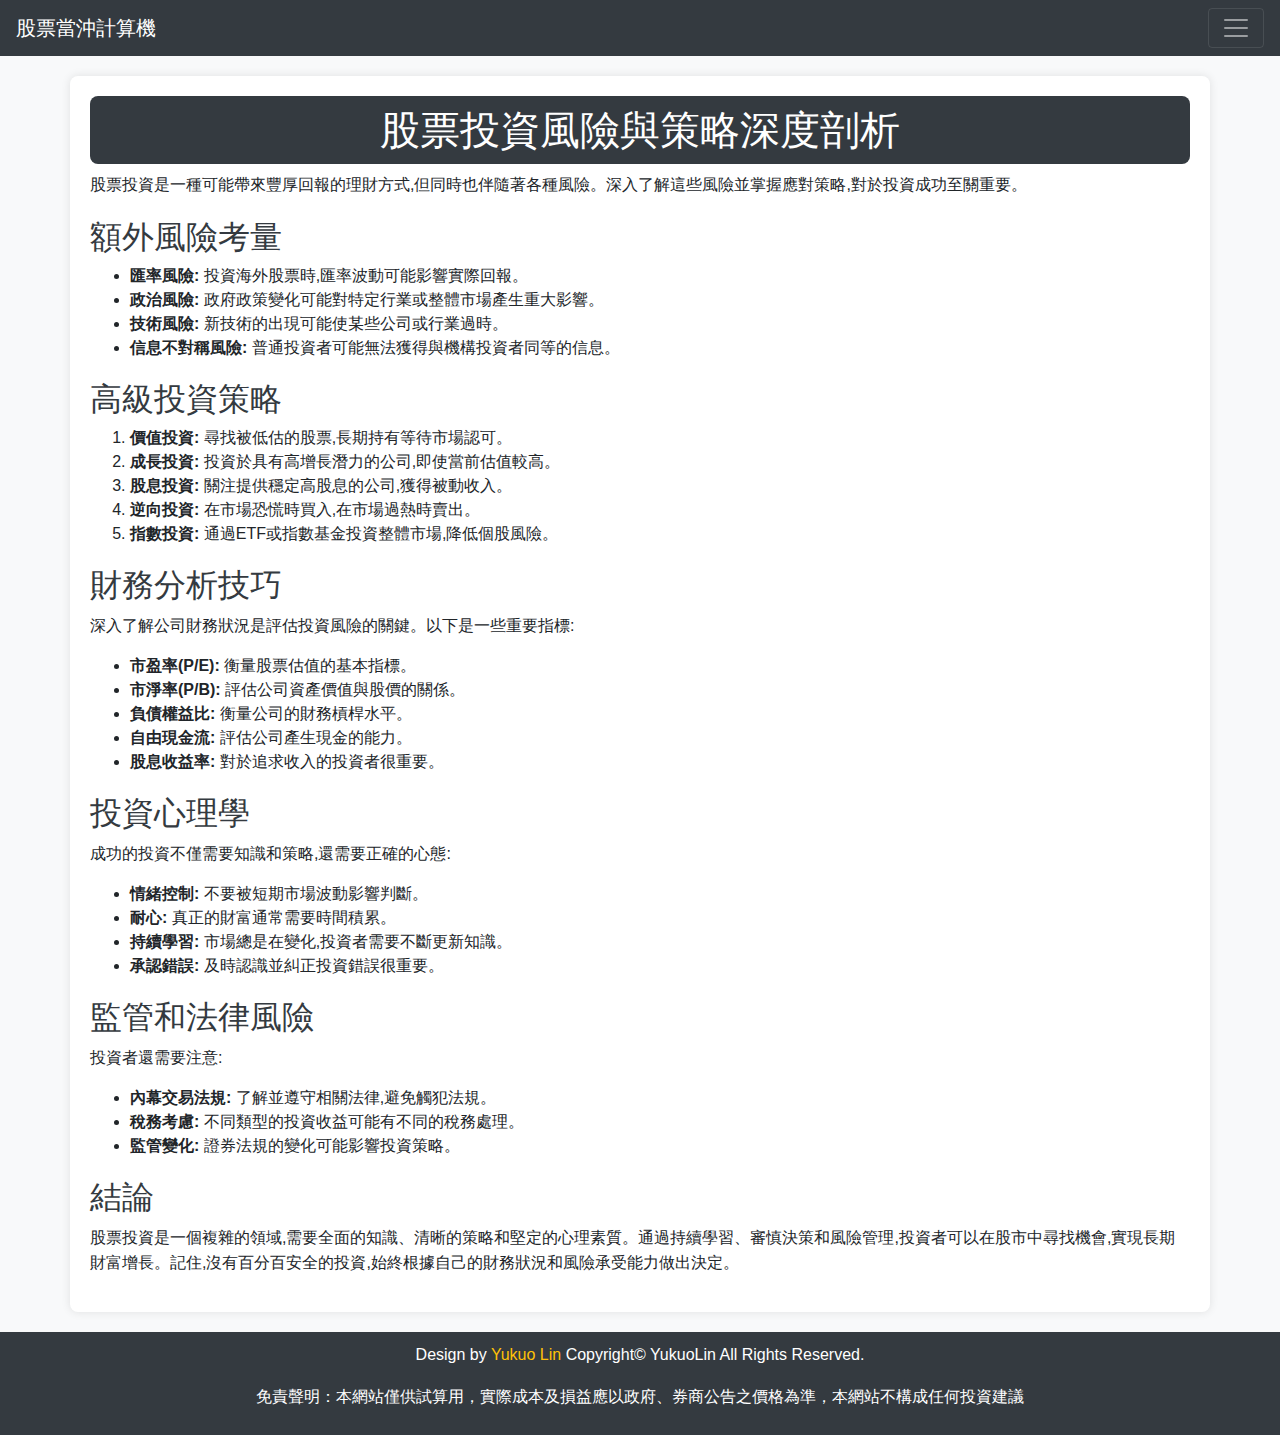
<file: risk.html>
<!DOCTYPE html>
<html lang="zh-Hant">

<head>
    <meta charset="UTF-8">
    <meta name="viewport" content="width=device-width, initial-scale=1.0">
    <title>股票投資風險與策略深度剖析 | 2024年最新投資指南</title>
    <meta name="description" content="2024最新台股當沖計算機,簡潔易用介面。快速計算股票交易損益,支持做多做空。免費使用,適合新手和專業投資者。立即試算您的投資收益!">
    <meta name="keywords" content="股票投資風險, 投資策略, 財務分析, 投資心理學, 價值投資, 成長投資, 股息投資, 逆向投資, 指數投資, 2024股市展望">
    <meta name="author" content="Yukuo Lin">
    <meta name="robots" content="index, follow">

    <!-- Social Media Integration -->
    <meta property="og:title" content="股票當沖計算機 | 台股損益計算器 | 簡易介面 | 2024最新版">
    <meta property="og:description" content="2024最新台股當沖計算機,簡潔易用介面。快速計算股票交易損益,支持做多做空。免費使用,適合新手和專業投資者。立即試算您的投資收益!">
    <meta property="og:url" content="./">
    <meta property="og:type" content="website">

    <meta name="twitter:card" content="summary_large_image">
    <meta name="twitter:title" content="股票當沖計算機 | 台股損益計算器 | 簡易介面 | 2024最新版">
    <meta name="twitter:description" content="2024最新台股當沖計算機,簡潔易用介面。快速計算股票交易損益,支持做多做空。免費使用,適合新手和專業投資者。立即試算您的投資收益!">

    <link href="https://stackpath.bootstrapcdn.com/bootstrap/4.5.2/css/bootstrap.min.css" rel="stylesheet">
    <script src="https://code.jquery.com/jquery-3.5.1.min.js" defer></script>
    <script src="https://stackpath.bootstrapcdn.com/bootstrap/4.5.2/js/bootstrap.min.js" defer></script>
    <script src="/my.js" defer></script>

    <!-- google ad -->
    <script async src="https://pagead2.googlesyndication.com/pagead/js/adsbygoogle.js?client=ca-pub-3630139872305550"
        crossorigin="anonymous"></script>

    <!-- Structured Data for Rich Snippets -->
    <script type="application/ld+json">
    {
        "@context": "http://schema.org",
        "@type": "WebPage",
        "name": "股票當沖計算機",
        "description": "2024最新台股當沖計算機,簡潔易用介面。快速計算股票交易損益,支持做多做空。免費使用,適合新手和專業投資者。立即試算您的投資收益!",
        "author": {
            "@type": "Person",
            "name": "Yukuo Lin"
        },
        "mainEntity": {
            "@type": "WebPageElement",
            "name": "股票當沖計算機",
            "description": "這個股票當沖計算機可以幫助您計算股票交易的損益，無論是做多還是做空。",
            "url": "https://yukuolin.github.io/"
        }
    }
    </script>
    <script type="application/ld+json">
        {
          "@context": "https://schema.org",
          "@type": "Article",
          "headline": "2024年股票投資風險與策略深度剖析",
          "author": {
            "@type": "Person",
            "name": "Yukuo Lin"
          },
          "datePublished": "2024-08-06",
          "description": "深入解析2024年股票投資風險與高級策略。從財務分析到投資心理學,全面指導新手和專業投資者規避風險,把握機遇。"
        }
    </script>
    <style>
        body {
            background-color: #f8f9fa;
            font-family: Arial, sans-serif;
        }

        .container {
            background-color: #fff;
            padding: 20px;
            border-radius: 8px;
            box-shadow: 0 0 10px rgba(0, 0, 0, 0.1);
            margin-top: 20px;
        }

        h1 {
            background-color: #343a40;
            color: #fff;
            text-align: center;
            padding: 10px 0;
            border-radius: 8px;
        }

        h2 {
            margin-top: 20px;
            color: #343a40;
        }

        p {
            line-height: 1.6;
        }

        .highlight {
            background-color: #dcdcdc;
            padding: 5px;
            border-radius: 5px;
        }

        .footer {
            background-color: #343a40;
            color: #fff;
            text-align: center;
            padding: 10px 0;
            position: relative;
            margin-top: 20px;
        }

        .footer a {
            color: #ffc107;
            text-decoration: none;
        }

        .footer a:hover {
            text-decoration: underline;
        }

        /* .img-fluid {
            max-width: 100%;
            height: auto;
            border-radius: 8px;
            margin-top: 10px;
        } */

        /* .content {
            margin-left: 220px;
            padding: 20px;
        } */

        .navbar-vertical {
            position: fixed;
            top: 0;
            left: 0;
            height: 100%;
            width: 200px;
            background-color: #343a40;
            padding-top: 20px;
        }

        @media (max-width: 768px) {
            .navbar-vertical {
                position: relative;
                width: 100%;
                height: auto;
            }

            .content {
                margin-left: 0;
                padding: 20px;
            }
        }
    </style>
</head>

<body>
    <!-- onead -->
    <div id="div-onead-draft"></div>
    <script type="text/javascript">
        var custom_call = function (params) {
            if (params.hasAd) {
                console.log('TD has AD')
            } else {
                console.log('TD AD Empty')
            }
        }
        ONEAD_TEXT = {};
        ONEAD_TEXT.pub = {};
        ONEAD_TEXT.pub.uid = "2000257";
        ONEAD_TEXT.pub.slotobj = document.getElementById("div-onead-draft");
        ONEAD_TEXT.pub.player_mode = "text-drive";
        ONEAD_TEXT.pub.queryAdCallback = custom_call;
        window.ONEAD_text_pubs = window.ONEAD_text_pubs || [];
        ONEAD_text_pubs.push(ONEAD_TEXT);
    </script>
    <script src="https://ad-specs.guoshipartners.com/static/js/ad-serv.min.js"></script>
    <nav class="navbar navbar-dark bg-dark">
        <a class="navbar-brand" href="./">股票當沖計算機</a>
        <button class="navbar-toggler" type="button" data-toggle="collapse" data-target="#navbarNav"
            aria-controls="navbarNav" aria-expanded="false" aria-label="Toggle navigation">
            <span class="navbar-toggler-icon"></span>
        </button>
        <div class="collapse navbar-collapse" id="navbarNav">
            <ul class="navbar-nav">
                <li class="nav-item">
                    <a class="nav-link" href="./">股票當沖計算機</a>
                </li>
                <li class="nav-item">
                    <a class="nav-link" href="./freshmen.html">給新手投資人的建議</a>
                </li>
                <li class="nav-item">
                    <a class="nav-link" href="./risk.html">股票投資的風險</a>
                </li>
                <li class="nav-item">
                    <a class="nav-link" href="./caculation.html">手續費及證交稅的計算方式</a>
                </li>
            </ul>
        </div>
    </nav>

    <div class="content">
        <div class="container">

            <h1>股票投資風險與策略深度剖析</h1>
            <p>股票投資是一種可能帶來豐厚回報的理財方式,但同時也伴隨著各種風險。深入了解這些風險並掌握應對策略,對於投資成功至關重要。</p>
            <h2>額外風險考量</h2>
            <ul>
                <li><strong>匯率風險:</strong> 投資海外股票時,匯率波動可能影響實際回報。</li>
                <li><strong>政治風險:</strong> 政府政策變化可能對特定行業或整體市場產生重大影響。</li>
                <li><strong>技術風險:</strong> 新技術的出現可能使某些公司或行業過時。</li>
                <li><strong>信息不對稱風險:</strong> 普通投資者可能無法獲得與機構投資者同等的信息。</li>
            </ul>
            <h2>高級投資策略</h2>
            <ol>
                <li><strong>價值投資:</strong> 尋找被低估的股票,長期持有等待市場認可。</li>
                <li><strong>成長投資:</strong> 投資於具有高增長潛力的公司,即使當前估值較高。</li>
                <li><strong>股息投資:</strong> 關注提供穩定高股息的公司,獲得被動收入。</li>
                <li><strong>逆向投資:</strong> 在市場恐慌時買入,在市場過熱時賣出。</li>
                <li><strong>指數投資:</strong> 通過ETF或指數基金投資整體市場,降低個股風險。</li>
            </ol>
            <h2>財務分析技巧</h2>
            <p>深入了解公司財務狀況是評估投資風險的關鍵。以下是一些重要指標:</p>
            <ul>
                <li><strong>市盈率(P/E):</strong> 衡量股票估值的基本指標。</li>
                <li><strong>市淨率(P/B):</strong> 評估公司資產價值與股價的關係。</li>
                <li><strong>負債權益比:</strong> 衡量公司的財務槓桿水平。</li>
                <li><strong>自由現金流:</strong> 評估公司產生現金的能力。</li>
                <li><strong>股息收益率:</strong> 對於追求收入的投資者很重要。</li>
            </ul>
            <h2>投資心理學</h2>
            <p>成功的投資不僅需要知識和策略,還需要正確的心態:</p>
            <ul>
                <li><strong>情緒控制:</strong> 不要被短期市場波動影響判斷。</li>
                <li><strong>耐心:</strong> 真正的財富通常需要時間積累。</li>
                <li><strong>持續學習:</strong> 市場總是在變化,投資者需要不斷更新知識。</li>
                <li><strong>承認錯誤:</strong> 及時認識並糾正投資錯誤很重要。</li>
            </ul>
            <h2>監管和法律風險</h2>
            <p>投資者還需要注意:</p>
            <ul>
                <li><strong>內幕交易法規:</strong> 了解並遵守相關法律,避免觸犯法規。</li>
                <li><strong>稅務考慮:</strong> 不同類型的投資收益可能有不同的稅務處理。</li>
                <li><strong>監管變化:</strong> 證券法規的變化可能影響投資策略。</li>
            </ul>
            <h2>結論</h2>
            <p>股票投資是一個複雜的領域,需要全面的知識、清晰的策略和堅定的心理素質。通過持續學習、審慎決策和風險管理,投資者可以在股市中尋找機會,實現長期財富增長。記住,沒有百分百安全的投資,始終根據自己的財務狀況和風險承受能力做出決定。
            </p>
        </div>
    </div>
    <!-- onead -->
    <div id="div-onead-draft"></div>
    <script type="text/javascript">
        var custom_call = function (params) {
            if (params.hasAd) {
                console.log('TD has AD')
            } else {
                console.log('TD AD Empty')
            }
        }
        ONEAD_TEXT = {};
        ONEAD_TEXT.pub = {};
        ONEAD_TEXT.pub.uid = "2000257";
        ONEAD_TEXT.pub.slotobj = document.getElementById("div-onead-draft");
        ONEAD_TEXT.pub.player_mode = "text-drive";
        ONEAD_TEXT.pub.queryAdCallback = custom_call;
        window.ONEAD_text_pubs = window.ONEAD_text_pubs || [];
        ONEAD_text_pubs.push(ONEAD_TEXT);
    </script>
    <script src="https://ad-specs.guoshipartners.com/static/js/ad-serv.min.js"></script>

    <footer class="footer">
        <p>Design by <a href="#">Yukuo Lin</a> Copyright© YukuoLin All Rights Reserved.</p>
        <p>免責聲明：本網站僅供試算用，實際成本及損益應以政府、券商公告之價格為準，本網站不構成任何投資建議</p>
    </footer>

    <script src="https://code.jquery.com/jquery-3.5.1.slim.min.js"></script>
    <script src="https://cdn.jsdelivr.net/npm/@popperjs/core@2.5.4/dist/umd/popper.min.js"></script>
    <script src="https://stackpath.bootstrapcdn.com/bootstrap/4.5.2/js/bootstrap.min.js"></script>
</body>
</file>
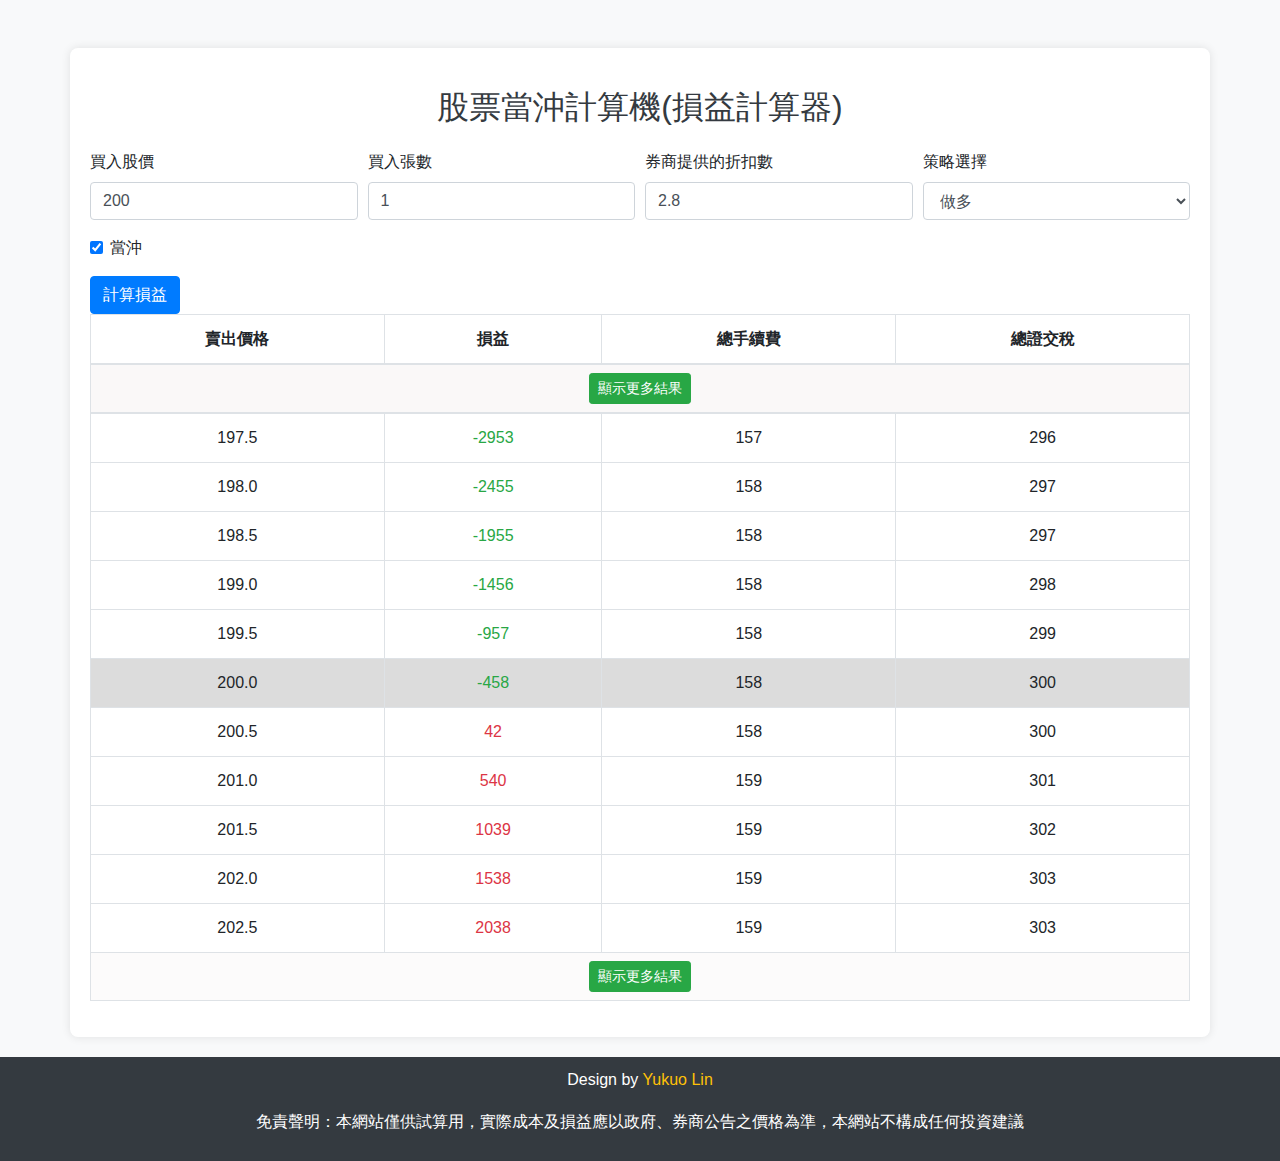
<file: stock_calculator.html>
<!DOCTYPE html>
<html lang="en">

<head>
    <meta charset="UTF-8">
    <meta name="viewport" content="width=device-width, initial-scale=1.0">
    <title>股票損益計算器 | 股票當沖計算機</title>
    <meta name="description" content="使用這個股票損益計算器來計算您的股票交易收益。無論是做多還是做空，我們的工具都能幫助您快速計算損益。">
    <meta name="keywords" content="股票損益計算器, 股票當沖計算機, 股票計算器, 股票收益計算, 股票當沖, 做多, 做空">
    <meta name="author" content="Yukuo Lin">
    <meta name="robots" content="index, follow">
    
    <link href="https://stackpath.bootstrapcdn.com/bootstrap/4.5.2/css/bootstrap.min.css" rel="stylesheet">
    <link rel="stylesheet" href="style.css">
    <script src="https://code.jquery.com/jquery-3.5.1.min.js"></script>
    <script src="/my.js"></script>

    <!-- google ad -->
    <script async src="https://pagead2.googlesyndication.com/pagead/js/adsbygoogle.js?client=ca-pub-3630139872305550"
     crossorigin="anonymous"></script>
    
    <!-- Structured Data for Rich Snippets -->
    <script type="application/ld+json">
    {
        "@context": "http://schema.org",
        "@type": "WebPage",
        "name": "股票損益計算器",
        "description": "使用這個股票損益計算器來計算您的股票交易收益。無論是做多還是做空，我們的工具都能幫助您快速計算損益。",
        "author": {
            "@type": "Person",
            "name": "Yukuo Lin"
        }
    }
    </script>
</head>

<body>
    <div class="container mt-5">
        <h2 class="h2 text-center">股票當沖計算機(損益計算器)</h2>
        <form id="stockForm" class="mt-4">
            <div class="form-row">
                <div class="form-group col-md-3">
                    <label for="buyPrice">買入股價</label>
                    <input type="number" class="form-control" id="buyPrice" placeholder="輸入買入股價" step="0.01" required>
                </div>
                <div class="form-group col-md-3">
                    <label for="buyShares">買入張數</label>
                    <input type="number" class="form-control" id="buyShares" placeholder="輸入買入張數" required>
                </div>
                <div class="form-group col-md-3">
                    <label for="discount">券商提供的折扣數</label>
                    <input type="number" class="form-control" id="discount" value="2.8" placeholder="輸入券商提供的折扣數" min="0" max="10" step="0.1" required>
                </div>
                <div class="form-group col-md-3">
                    <label for="strategy">策略選擇</label>
                    <select class="form-control" id="strategy" required>
                        <option value="long">做多</option>
                        <option value="short">做空</option>
                    </select>
                </div>
            </div>
            <div class="form-group form-check">
                <input type="checkbox" class="form-check-input" id="isDayTrading" checked>
                <label class="form-check-label" for="isDayTrading">當沖</label>
            </div>
            <button type="submit" class="btn btn-primary">計算損益</button>
        </form>
        <table class="table table-bordered table-responsive-sm results-table" id="resultsTable" style="text-align: center;">
            <thead class="thead-custom">
                <tr>
                    <th>賣出價格</th>
                    <th>損益</th>
                    <th>總手續費</th>
                    <th>總證交稅</th>
                </tr>
                <tr>
                    <td class="more-results text-center p-2" style="background-color: #faf8f8; display: none;" colspan="4">
                        <button class="btn btn-success btn-sm" id="showMoreTop">顯示更多結果</button>
                    </td>
                </tr>
            </thead>
            <tbody>
                <!-- Results will be inserted here -->
                <tr>
                    <td class="more-results text-center p-2" style="background-color: #fcfbfb; display: none;" colspan="4">
                        <button class="btn btn-success btn-sm" id="showMoreBottom">顯示更多結果</button>
                    </td>
                </tr>
            </tbody>
        </table>
    </div>
    <footer class="footer">
        <p>Design by <a href="#">Yukuo Lin</a></p>
        <p>免責聲明：本網站僅供試算用，實際成本及損益應以政府、券商公告之價格為準，本網站不構成任何投資建議</p>
    </footer>
</body>

</html>
</file>
<file: style.css>
body {
    background-color: #f8f9fa;
    font-family: Arial, sans-serif;
}

.container {
    background-color: #fff;
    padding: 20px;
    border-radius: 8px;
    box-shadow: 0 0 10px rgba(0, 0, 0, 0.1);
    margin-top: 20px;
}

h1 {
    background-color: #343a40;
    color: #fff;
    text-align: center;
    padding: 10px 0;
    border-radius: 8px;
}

h2 {
    margin-top: 20px;
    color: #343a40;
}

p {
    line-height: 1.6;
}

.highlight {
    background-color: #dcdcdc;
    padding: 5px;
    border-radius: 5px;
}

.footer {
    background-color: #343a40;
    color: #fff;
    text-align: center;
    padding: 10px 0;
    position: relative;
    margin-top: 20px;
}

.footer a {
    color: #ffc107;
    text-decoration: none;
}

.footer a:hover {
    text-decoration: underline;
}

.img-fluid {
    max-width: 100%;
    height: auto;
    border-radius: 8px;
    margin-top: 10px;
}

/* Sidebar Styles */
.sidebar {
    position: fixed;
    top: 0;
    left: 0;
    height: 100%;
    width: 220px;
    background-color: #343a40;
    padding-top: 20px;
    transition: all 0.3s;
}

.sidebar a {
    padding: 15px 20px;
    text-decoration: none;
    font-size: 18px;
    color: #fff;
    display: block;
    transition: all 0.3s;
}

.sidebar a:hover {
    background-color: #575757;
    color: #ffc107;
}

.sidebar .sidebar-heading {
    font-size: 20px;
    color: #ffc107;
    text-align: center;
    margin-bottom: 10px;
    padding: 10px 0;
    border-bottom: 1px solid #575757;
}

.content {
    margin-left: 240px;
    padding: 20px;
    transition: all 0.3s;
}

.text-danger {
    color: red;
}

.text-success {
    color: green;
}
</file>
